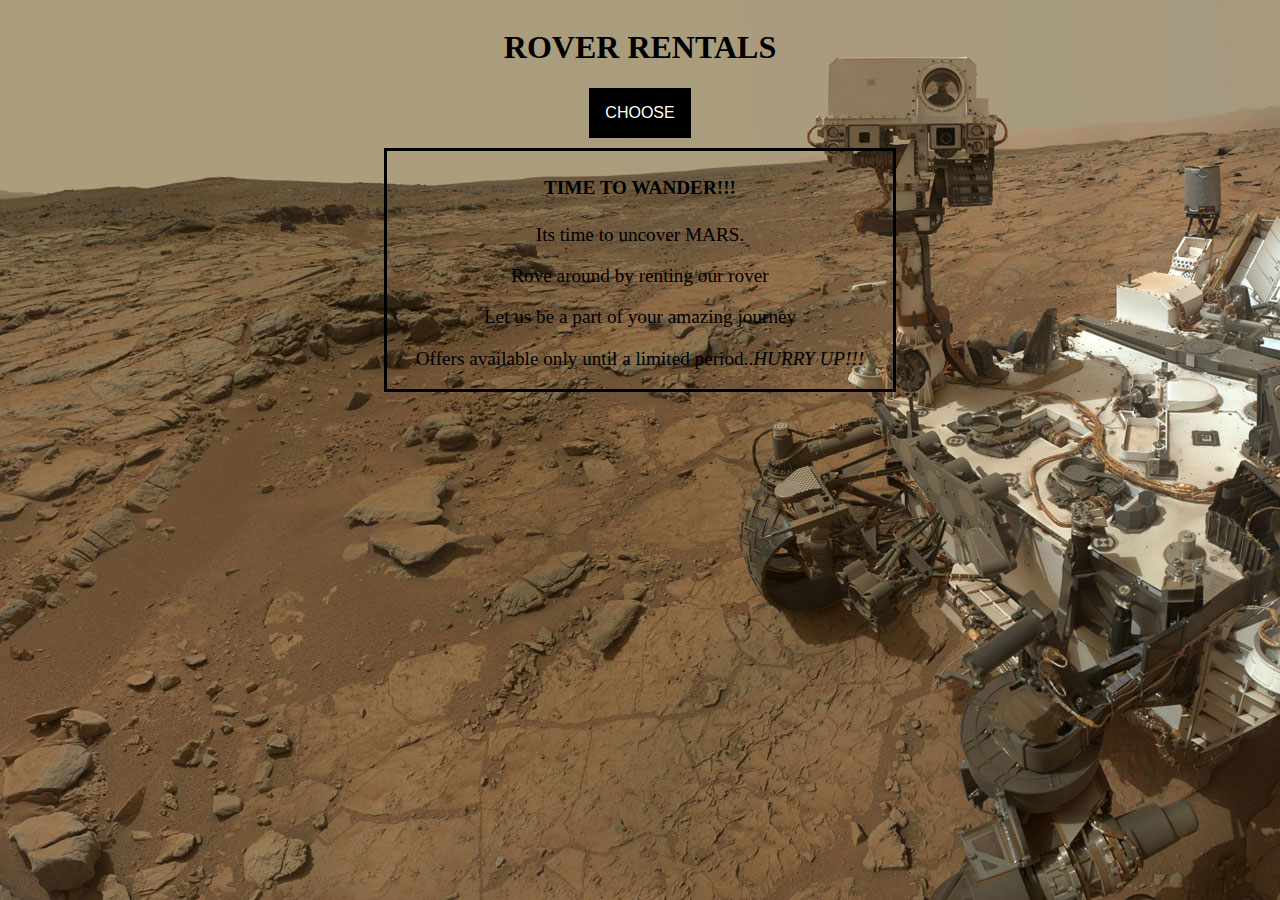
<file: index.html>
<!DOCTYPE html>
<html>
<head>
	<title>INDEX</title>
	<link rel="stylesheet" type="text/css" href="roverstyle.css">
	<link rel="stylesheet" type="text/css" href="rover.css">
</head>
<body>
	<div id="header">

			<h1>ROVER RENTALS</h1>


		<div class="dropdown">

  			<button class="dropbtn">CHOOSE</button>
  			<div class="dropdown-content">
  				<a  href="rover2.html" onclick="rover1()">ROVER1</a>
  				<a  href="rover2.html" onclick="rover2()">ROVER2</a>
  				<a  href="rover2.html" onclick="rover3()">ROVER3</a>
  				<a  href="rover2.html" onclick="rover4()">ROVER4</a>
  			</div>
		</div>

	</div>
		<div id="cont">
			
			<h4>TIME TO WANDER!!! </h4>
			<p>Its time to uncover MARS.</p>
			<!-- <p>Call us</p> -->
			<p>Rove around by renting our rover</p>
			<p>Let us be a part of your amazing journey</p>
			<p>Offers available only until a limited period..<i>HURRY UP!!!</i></p>

		</div>

		<!-- <div id="container"><img id="main" src="rover1.jpg"></div> -->


		<script type="text/javascript">
			function rover3(){

			if (typeof(Storage) !== "undefined") {
  
  			localStorage.setItem("name", "ROVER3");
  			localStorage.setItem("price","$400");
  // Retrieve
  			// document.getElementById("result").innerHTML = localStorage.getItem("lastname");
				}
				 else {
  						document.getElementById("result").innerHTML = "Sorry, your browser does not support Web Storage...";
						}

					}


		function rover1(){




			if (typeof(Storage) !== "undefined") {
  
  			localStorage.setItem("name", "ROVER1");
  			localStorage.setItem("price1","80");
  			localStorage.setItem("price2","120");
  			localStorage.setItem("price3","200");
  // Retrieve
  			// document.getElementById("result").innerHTML = localStorage.getItem("lastname");
				}
				 else {
  						document.getElementById("result").innerHTML = "Sorry, your browser does not support Web Storage...";
						}

		

		}		





		function rover2(){




			if (typeof(Storage) !== "undefined") {
  
  			localStorage.setItem("name", "ROVER2");
  			localStorage.setItem("price1","60");
  			localStorage.setItem("price2","100");
  			localStorage.setItem("price3","150");

  // Retrieve
  			// document.getElementById("result").innerHTML = localStorage.getItem("lastname");
				}
				 else {
  						document.getElementById("result").innerHTML = "Sorry, your browser does not support Web Storage...";
						}

		

		}		


		function rover3(){




			if (typeof(Storage) !== "undefined") {
  
  			localStorage.setItem("name", "ROVER2");
  			localStorage.setItem("price1","50");
  			localStorage.setItem("price2","90");
  			localStorage.setItem("price3","140");

  // Retrieve
  			// document.getElementById("result").innerHTML = localStorage.getItem("lastname");
				}
				 else {
  						document.getElementById("result").innerHTML = "Sorry, your browser does not support Web Storage...";
						}

		

		}		





		function rover4(){




			if (typeof(Storage) !== "undefined") {
  
  			localStorage.setItem("name", "ROVER4");
  			localStorage.setItem("price1","80");
  			localStorage.setItem("price2","140");
  			localStorage.setItem("price3","220");
  // Retrieve
  			// document.getElementById("result").innerHTML = localStorage.getItem("lastname");
				}
				 else {
  						document.getElementById("result").innerHTML = "Sorry, your browser does not support Web Storage...";
						}

		

		}				

		

			
		</script>
</body>
</html>
</file>
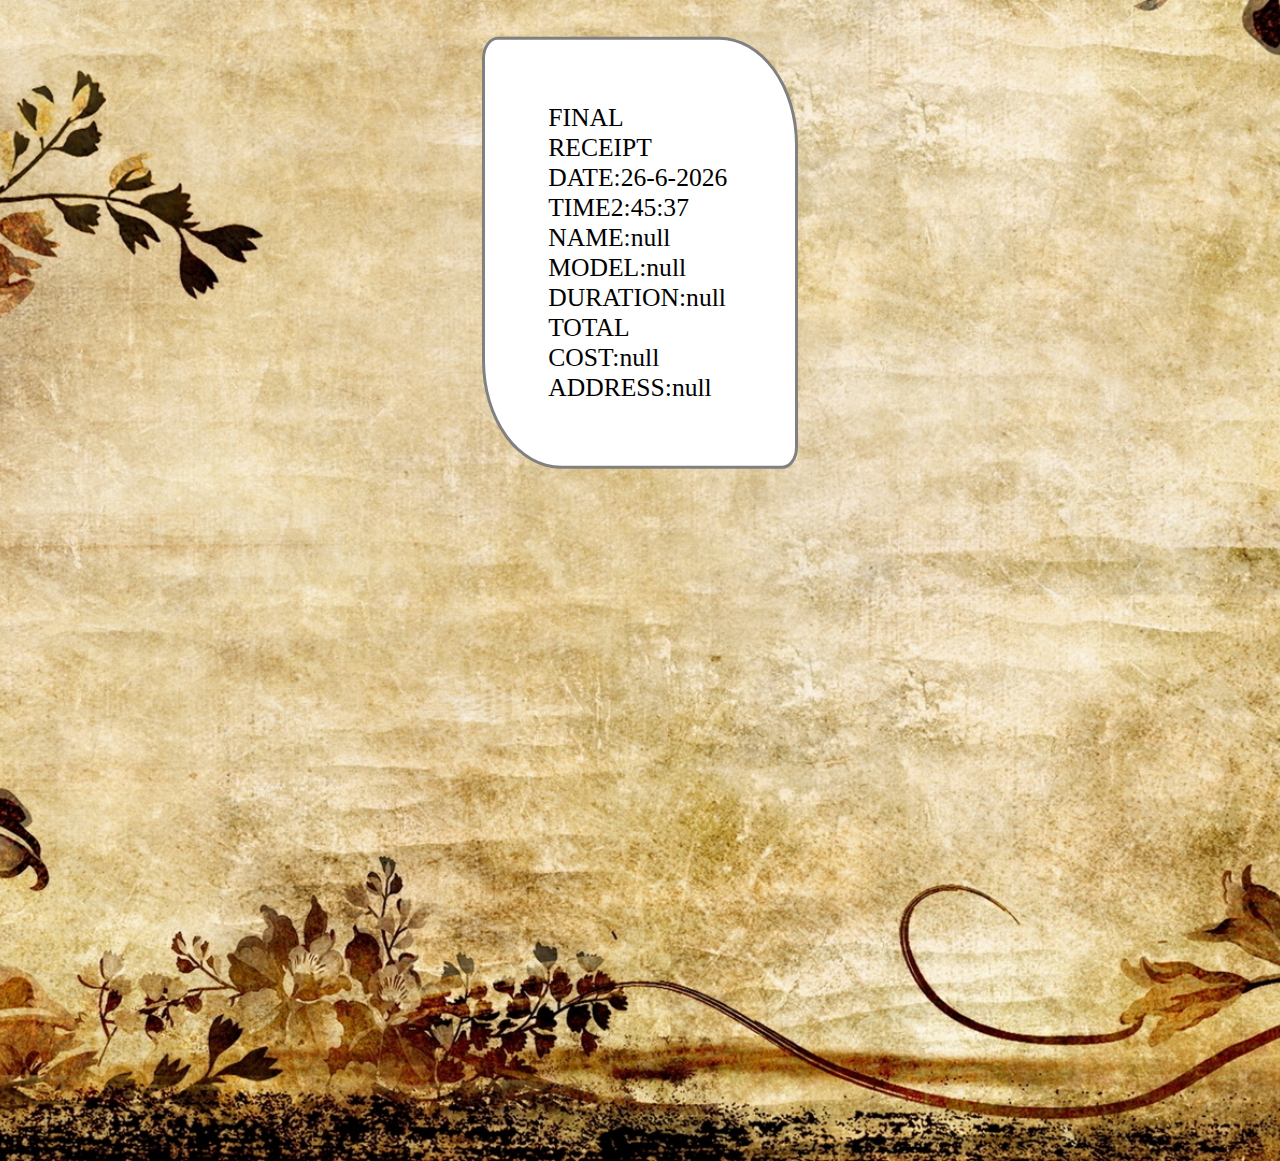
<file: bill.html>
<!DOCTYPE html>
<html>
<head>
	<title>RECEIPT</title>
	<link rel="stylesheet" type="text/css" href="bill.css">
	<meta name="viewport" content="width=device-width, initial-scale=1.0">
</head>
<body>
	

	<div id="nbill">

	<div id="fbill">
	<div>	
	</div>
	<script type="text/javascript">
		
		var date=new Date();
		var dd=date.getDate();
		var mm=date.getMonth();
		var yy=date.getFullYear();
		var sr=dd+'-'+mm+'-'+yy;
		var hr=date.getHours();var min=date.getMinutes();sec=date.getSeconds();
		var time=hr+":"+min+":"+sec;
		var cost=String(localStorage.getItem("totalcost"));
		// document.getElementById("p1").innerHTML=cost;
		var cname=localStorage.getItem("cname");
		var Rname=localStorage.getItem("name");
		var addr=localStorage.getItem("addr");
		var duration=String(localStorage.getItem("dur"));
		console.log(cname+Rname+duration+cost);
		// document.getElementById("p1").innerHTML=cost;
		document.getElementById("fbill").innerHTML="FINAL RECEIPT"+"<br>"+"DATE:"+sr+"<br>"+"TIME"+time+"<br>"+"NAME:"+cname+"<br>"+"MODEL:"+Rname+"<br>"+"DURATION:"+duration+"<br>"+"TOTAL COST:"+cost+"<br>"+"ADDRESS:"+addr;


	</script>

</body>
</html>
</file>
<file: roverstyle.css>
*{
	outline:none;
}

.div-container{
	display:grid;
	grid: 50% 50%/50% 50%;
	grid-gap: 5px;
  /*background-color: rgb(93, 137, 137);*/
  	height: 100vh;
}

.div-container > div {
  /*background-color: rgb(209, 224, 224);*/

  text-align: center;
  padding: 20px 0;
  font-size: 30px;
  overflow: hidden;
}
#add{

	font-size: 80%;

}

img{
	
	max-height: 80%;
	max-width: 80%;
	display: inline-block;
	float: left;
}
#Price{
	
display: block ;
font-size: 80%;
margin: 0;
padding: 0;

}
#name{
	
	/*display: block;*/
	font-size: 80%;
	font-family:Comic Sans MS, Comic Sans,cursive;
	margin: 0;
	padding: 0;
	padding-top:2%;
	padding-bottom: 2%;
}
.car{

}
#header{

	text-align: center;
	align-content: center;
}
#cont{
	display: block;
	/*height:40%;*/
	/*width:40%;*/
	/*height:80%;*/
	width: 40%;
	margin: auto;
	align-items: center;
	/*background-color: pink;*/
	text-align: center;
	font-family: fantasy;
	font-weight: 100%;
	font-size: 120%;
	border-style:solid; 
	
	


}
#main{
	padding-left: 20%;
	padding-right:20%;
	max-width: 60%;
	/*max-height: 20%;*/

}

#f1{
	width: 40%;
	margin: auto;

	justify-content: center;
	align-items: center;


}
button{
	
	
  /*background-color: #008CBA; 
  border: none;
  color: white;
  padding: 15px 32px;
  text-align: center;
  text-decoration: none;
  display: inline-block;
  font-size: 16px;*/
}


#label{
	padding: 10% 5% 10% 5%;
	position: fixed;
  	top: 50%;
  	left: 50%;
  /* bring your own prefixes */
  transform: translate(-50%, -50%);
	align-content: center;
	font-size: 25px;
	font-family: Comic Sans MS, Comic Sans,cursive;
	background-color: rgb(209, 224, 224);

}

.car:hover{

	/*background-color: #d1d1e0;*/
	box-shadow: 15px 15px 25px #888888;
	background-image:linear-gradient(#fdfcfb,#e2d1c3);
}
</file>
<file: rover.css>
body
{
	background-image: url("rover1.jpg");
	opacity: 10;

	background-repeat: no-repeat;
}


.dropbtn {
  background-color: black;
  color: white;
  padding: 16px;
  font-size: 16px;
  font-style: Cursive;
  border: none;
  cursor: pointer;
  margin-bottom: 10%;
}

.dropdown {
  position: relative;
  display: inline-block;
}

.dropdown-content {
  display: none;
  position: absolute;
  background-color: #f9f9f9;
  min-width: 160px;
  box-shadow: 0px 8px 16px 0px rgba(0,0,0,0.2);
  z-index: 1;
}

.dropdown-content a {
  color: black;
  padding: 12px 16px;
  text-decoration: none;
  display: block;
}



.dropdown:hover .dropdown-content {
  display: block;
}

#total{


	width:80%;
	margin: auto;


}
</file>
<file: bill.css>
/*#fbill{


	display:block;
	text-align: center;
	width:40%;
	margin: auto;
	margin-top: 20%;
	height:60%;
	border-style: solid;
	font-family: fantasy;


}*/


body{

	background-repeat: no-repeat;
	background-image: url(billpattern.jpg);
	height: 100vh;
	max-height: 100%;

  /* Center and scale the image nicely */
  	background-position: center;
  	background-repeat: no-repeat;
  	background-size: cover;
}
#nbill{
  position: relative;
  width: 50%;
  margin: auto;

  /*height: 5vh;*/
  margin-top: 10%;
  margin-bottom: 20%;
/*}*/
}


#fbill {
  /*background-color:  #b3b3b3;*/
  background-color: white;
  border: 3px solid grey;
  border-radius: 5% 25%;
  padding:10% 10% 10% 10%; 
  margin: 0;
  position: absolute;
  top: 50%;
  left: 50%;
  /*width: 50%;*/
  -ms-transform: translate(-50%, -50%);
  transform: translate(-50%, -50%);
  font-family: fantasy;
  font-size: 2vw;
}


#p1{


	text-align: center;
	margin-top: 5%;
	margin-bottom: 4%;
}


#h{
	font-style: fantasy;
	font-size: 150%;
	font-weight: 10%;



}

@media(max-width: 1000px) and (max-height: 494px){


	#nbill{


		margin-top: 15%;
		
		height:50%;
	}


	#fbill{


		
	}
}
</file>
